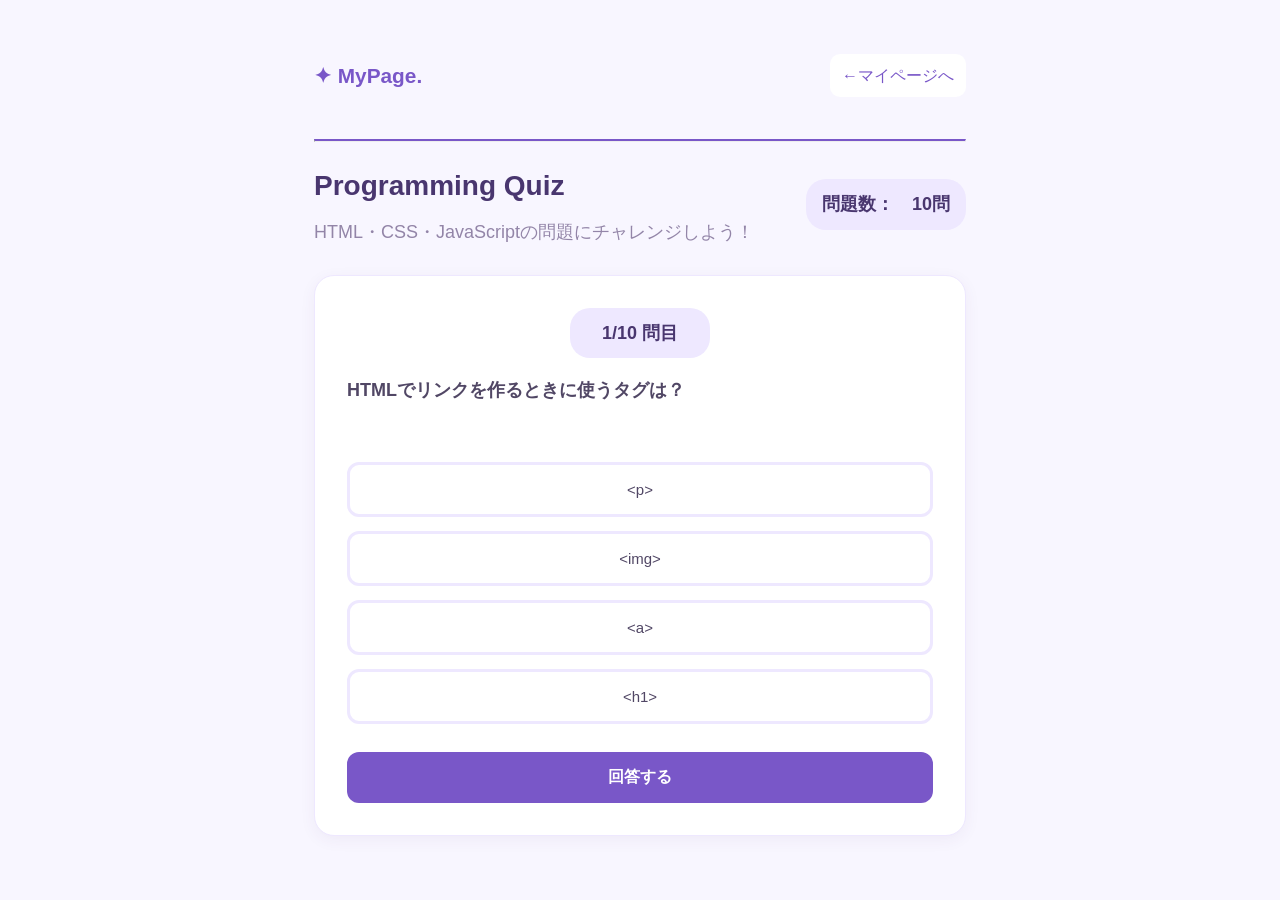
<file: _presentation/quiz.html>
<!DOCTYPE html>
<html lang="ja">

<head>
    <meta charset="UTF-8">
    <meta name="viewport" content="width=device-width, initial-scale=1.0">
    <title>Quiz Game</title>
    <link rel="stylesheet" href="style.css">
    <link rel="stylesheet" href="quiz.css">
    <script src="questions.js" defer></script>
    <script src="quiz.js" defer></script>
</head>

<body>
    <main class="quiz-container">
        <!-- ヘッダー要素 -->
        <header class="topbar">
            <!-- ＃　ページの先頭へ遷移 -->
            <a href="#" class="logo">✦ MyPage.</a>
            <a href="index.html" class="text-button">←マイページへ</a>
        </header>
        <hr class="custom-line">

        <section class="quiz-top">
            <!-- お題 -->
            <div class="quiz-theme">
                Programming Quiz
                <p>HTML・CSS・JavaScriptの問題にチャレンジしよう！</p>
            </div>
            <!-- 問題数 -->
            <div class="quiz-nums">
                問題数：　10問
            </div>
        </section>

        <!-- クイズの表示画面 -->
        <section class="quiz-main">
            <div class="quiz-nums" id="current-nums">
                /10 問目
            </div>
            <div class="current-question" id="current-question">
            </div>
            <div class="choices" id="choices">
                <button class="choice" type="button" data-index="0">① |</button>
                <button class="choice" type="button" data-index="1">② |</button>
                <button class="choice" type="button" data-index="2">③ |</button>
                <button class="choice" type="button" data-index="3">④ |</button>
            </div>
            <div id="feedback" class="hidden">
                <h2 id="result-message"></h2>
                <div class="explanation-card">
                    <p><strong>解説</strong></p>
                    <p id="explanation-text"></p>
                </div>
                <button class="submit" type="button" id="next-button">
                    次の問題へ
                </button>
            </div>
            <button class="submit" type="button" id="submit-button">
                回答する
            </button>
        </section>

        <!-- 結果画面：最初は非表示 -->
        <section id="result-screen" class="quiz-main">
            <h2 class="quiz-nums">クイズ結果！</h2>
            <div class="result-card">
                <p><strong>あなたのスコア</strong></p>
                <p id="final-score"></p>
                <hr class="result-line">
                <p id="final-comment"></p>
            </div>

            <button class="submit" type="button" id="retry-button">
                もう一度挑戦する
            </button>
        </section>

    </main>
</body>
</file>
<file: _presentation/style.css>
/*  基本設定  色を保存しておく*/
:root {
  --bg: #F8F6FF;
  --white: #FFFFFF;
  --purple: #7957C8;
  --purple-dark: #49366F;
  --text: #514765;
  --muted: #9385A8;
  --lavender: #EEE8FF;
  --blue: #DDF3FF;
  --pink: #FFE7EF;
  --mint: #E1F6E9;
}

/* 幅と高さにpaddingとborderを含める */
* {
  box-sizing: border-box;
}

/* html {
  scroll-behavior: smooth;
} */

body {
  width: 700px;
  margin-right: auto;
  margin-left: auto;
  /* margin: 0; */
  background-color: var(--bg);
  color: var(--text);
  font-family:
    "Helvetica Neue", Arial, "Hiragino Kaku Gothic ProN",
    "Noto Sans JP", sans-serif;
  line-height: 1.7;
}

/* 下線をなくす */
a {
  text-decoration: none;
}

.hidden {
  display: none !important;
}

/* 要素の余白を０にする */
h1,
h2,
h3,
p {
  margin-top: 0;
}

h1,
h2,
h3 {
  color: var(--purple-dark);
}

/* ===== Login(Name入力）画面 ===== */
.welcome-screen {
  min-height: 95vh;
  display: grid;
  place-items: center;
}

.welcome-card {
  width: 100%;
  max-width: 440px;
  padding: 36px;
  text-align: center;
  background: rgba(255, 255, 255, 0.94);
  border: 1px solid var(--border);
  border-radius: 30px;
}

/* ✦ MyPage. */
.logo {
  font-size: 1.3rem;
  font-weight: 800;
  color: var(--purple);
}


.welcome-card h1 {
  margin-bottom: 12px;
  font-size: clamp(1.6rem, 5vw, 2rem);
}

#login-form {
  margin-top: 28px;
  text-align: left;
}

#login-form label {
  display: block;
  margin-bottom: 8px;
  font-size: 0.88rem;
  font-weight: 700;
}

#nickname {
  width: 100%;
  padding: 13px 15px;
  border: 1px solid var(--border);
  border-radius: 12px;
  outline: none;
  background: #FCFAFF;
  color: var(--text);
}

#nickname:focus {
  border-color: #A991E5;
  box-shadow: 0 0 0 3px #EEE8FF;
}

.primary-button {
  width: 100%;
  margin-top: 14px;
  padding: 14px;
  border: none;
  border-radius: 12px;
  background: var(--purple);
  color: white;
  font-weight: 700;
  cursor: pointer;
  transition: transform 0.2s, background 0.2s;
}

.primary-button:hover {
  background: #553797;
  transform: translateY(-3px);
}

/* ===== MyPage本体 ===== */
.mypage {
  width: min(100% - 32px, 960px);
  margin: 0 auto;
}

.topbar {
  display: flex;
  justify-content: space-between;
  align-items: center;
  padding: 22px 0;
}

.text-button {
  padding: 8px 12px;
  border: 1px solid var(--border);
  border-radius: 10px;
  background: white;
  color: var(--purple);
  cursor: pointer;
}

.hero {
  padding: 30px;
  border-radius: 24px;
  background: linear-gradient(120deg, var(--lavender),var(--blue));
}

.hero h1 {
  margin-bottom: 10px;
  font-size: clamp(1.7rem, 5vw, 2.4rem);
  overflow-wrap: anywhere;
}

.hero>p:last-child {
  margin-bottom: 0;
  color: #766A91;
}

.profile-section {
  margin-top: 28px;
}

.profile-heading {
  display: flex;
  align-items: center;
  gap: 20px;
  margin-bottom: 22px;
}

.avatar {
  display: grid;
  flex: 0 0 94px;
  place-items: center;
  /* width: 94px;
  height: 94px;
  border-radius: 28px; 
  background: var(--lavender); */
  /* border: 3px solid lavender; */
  font-size: 2.8rem;
  /* border-radius: 20px; */
}

img {
  border: 5px solid #dfd4ff;
  border-radius: 10px;
}

.profile-heading h2 {
  margin-bottom: 2px;
}

.profile-heading p {
  margin-bottom: 5px;
}

.muted {
  color: var(--muted);
  font-size: 0.88rem;
}

.aboutme {
  padding: 24px;
  border: 1px solid var(--border);
  border-radius: 22px;
  background: white;
}

.aboutme h3 {
  margin-bottom: 18px;
}

.profile-grid {
  display: grid;
  grid-template-columns: repeat(2, minmax(0, 1fr));
  gap: 12px;
}

.info-myself {
  display: flex;
  flex-direction: column;
  gap: 5px;
  padding: 15px;
  border-radius: 14px;
  background: #FAF8FF;
  overflow-wrap: anywhere;
}

.info-myself span {
  color: var(--muted);
  font-size: 0.78rem;
}

.info-myself strong {
  color: var(--purple-dark);
  font-size: 0.95rem;
}


/* ===== メニューカード ===== */
.content-section {
  margin-top: 36px;
}

.content-section>h2 {
  margin-bottom: 18px;
}

/* .content-section>h2 span {
  color: #E49BB7;
} */

.menu-grid {
  display: grid;
  grid-template-columns: repeat(2, minmax(0, 1fr));
  gap: 16px;
}

.menu-card {
  display: flex;
  flex-direction: column;
  align-items: flex-start;
  min-height: 200px;
  padding: 22px;
  border: 1px solid transparent;
  border-radius: 22px;
}

.menu-card:hover {
  transform: translateY(-4px);
}

.menu-card h3 {
  margin: 0 0 5px;
}

.menu-card p {
  margin-bottom: 12px;
  /* color: #766A91; */
  font-size: 0.85rem;
}

.menu-icon {
  font-size: 2rem;
}

.lavender {
  background: var(--lavender);
  color: #766A91;

}

.blue {
  background: var(--blue);
  color: #637d93;

}

.blue h3 {
  color: #315C80;
}

/* .pink {
  background: var(--pink);
}

.pink h3 {
  color: #894765;
}

.mint {
  background: var(--mint);
}

.mint h3 {
  color: #326C4B;
} */

footer {
  padding: 40px 0 28px;
  text-align: center;
  color: #A99BBB;
  font-size: 0.75rem;
  letter-spacing: 0.12em;
}
</file>
<file: _presentation/quiz.css>
.custom-line {
    border-top: 2px solid var(--purple);
    margin: 20px auto;
    /* 上下に余白を開け、中央寄せにする */
}


/* クイズ画面全体 */
.quiz-container {
    width: 100%;
    max-width: 700px;
    margin: 0 auto;
    padding: 24px;
    box-sizing: border-box;
}

/* クイズタイトル・問題数 */
.quiz-top {
    display: flex;
    justify-content: space-between;
    align-items: center;
    gap: 20px;
    margin-bottom: 28px;
}

/* クイズタイトル */
.quiz-theme {
    font-size: 28px;
    font-weight: bold;
    color: var(--purple-dark);
}

.quiz-theme p {
    margin: 8px 0 0;
    font-size: 18px;
    font-weight: normal;
    color: var(--muted);
    line-height: 1.6;
}

/* 問題数 */
.quiz-nums {
    padding: 10px 16px;
    border-radius: 20px;
    background: var(--lavender);
    color: var(--purple-dark);
    font-size: 18px;
    font-weight: bold;
    text-align: center;
}

/* 問題・選択肢エリア */
.quiz-main {
    padding: 32px;
    background: var(--white);
    border: 1px solid var(--lavender);
    border-radius: 20px;
    box-shadow: 0 4px 16px rgba(80, 50, 120, 0.06);
}

#current-nums {
    max-width: 140px;
    margin: 0 auto;
    margin-bottom: 16px;
}


/* 問題文 */
.current-question {
    min-height: 60px;
    margin: 0 0 28px;
    font-size: 18px;
    font-weight: bold;
    line-height: 1.8;
    color: var(--text);
    text-align: center;
    white-space: pre-line;
    text-align: left;  
}

/* 選択肢一覧 */
.choices {
    display: grid;
    gap: 14px;
}

/* 各選択肢 */
.choice {
    width: 100%;
    padding: 16px 18px;
    border: 3px solid var(--lavender);
    border-radius: 12px;
    background: var(--white);
    color: var(--text);
    font-size: 15px;
    text-align: left;
    cursor: pointer;
    transition: background 0.2s, border-color 0.2s;
    text-align: center;
}

/* 選択肢のホバー*/
.choice:hover {
    background: var(--lavender);
    border-color: var(--purple);
}

/* 選択中の選択肢→JSでselectedクラスを付ける*/
.choice.selected {
    background: var(--lavender);
    border: 2px solid var(--purple);
    padding: 15px 17px;
}


/* 回答ボタン */
.submit {
    display: block;
    width: 100%;
    margin-top: 28px;
    padding: 15px;
    border: none;
    border-radius: 12px;
    background: var(--purple);
    color: var(--white);
    font-size: 16px;
    font-weight: bold;
    cursor: pointer;
    transition: background 0.2s;
}

/* 解説の部分 */
#feedback {
    margin-top: 28px;
}

/* 正誤メッセージ */
#result-message {
    margin: 0 0 20px;
    font-size: 26px;
    text-align: center;
}


/* 解説カード */
.explanation-card.correct{
    color: #24945A;
    background: #d2fee8;

    padding: 20px;
    margin-bottom: 24px;
    border-radius: 14px;
    text-align: left;
}

.explanation-card.incorrect{
    color: #D94B4B;
    background: #ffdada;

    padding: 20px;
    margin-bottom: 24px;
    border-radius: 14px;
    text-align: left;
}

/* 解説の見出し */
.explanation-card strong {
    /* color: var(--purple-dark); */
    font-size: 18px;
}

/* 解説本文 */
#explanation-text {
    margin: 12px 0 0;
    color: var(--text);
    font-size: 16px;
    line-height: 1.8;
}

.submit:hover {
    background: var(--purple-dark);
}

.hidden {
    display: none !important;
}

/* 結果画面 */
#result-screen {
    text-align: center;
    margin: 0 auto 28px;
}

#final-score {
    font-size: 42px;
    font-weight: 500; 
        line-height: 1.4;
}

.result-line {
    border-top: 2px dashed var(--purple);
    margin: 0;
}

#final-comment{
    margin: 20px 0 0;
    color: var(--text);
    font-size: 18px;
    white-space: pre-line;
}
</file>
